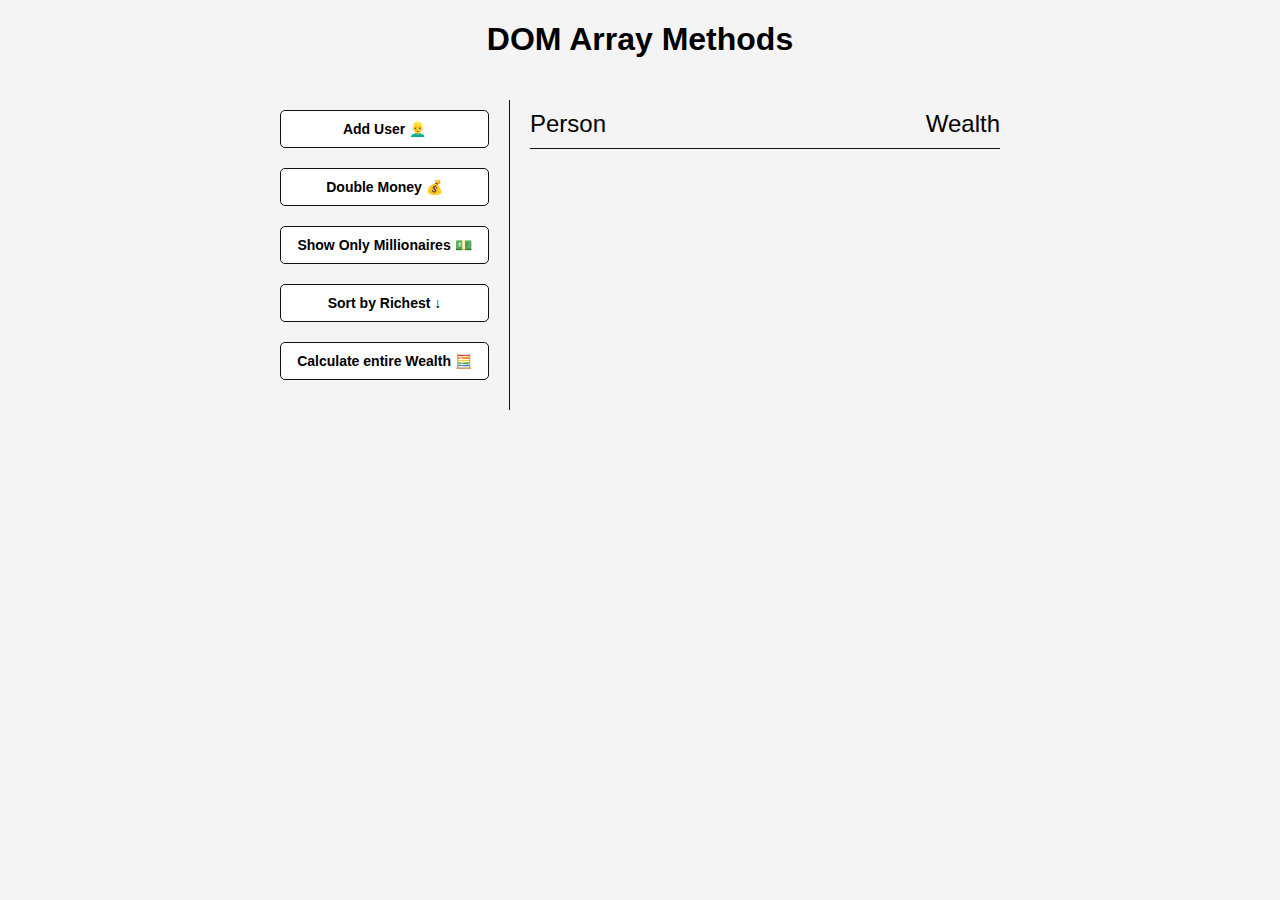
<file: DOM_Array_Methods/index.html>
<!DOCTYPE html>
<html lang="en">
<head>
    <meta charset="UTF-8">
    <meta name="viewport" content="width=device-width, initial-scale=1.0">
    <title>Dom Array methods</title>

    <link rel="stylesheet" href="style.css">
</head>
<body>

    <h1>DOM Array Methods</h1>

    <div class="container">

        <aside>

            <button id="add-user">Add User 👱‍♂️</button>
            <button id="double">Double Money 💰</button>
            <button id="show-millionaires">Show Only Millionaires 💵</button>
            <button id="sort">Sort by Richest ↓</button>
            <button id="calc-wealth">Calculate entire Wealth 🧮</button>

        </aside>

        <main id="main">

            <h2><strong>Person</strong>Wealth</h2>
        </main>
    </div>
    
    <script src="script.js"></script>
</body>
</html>
</file>
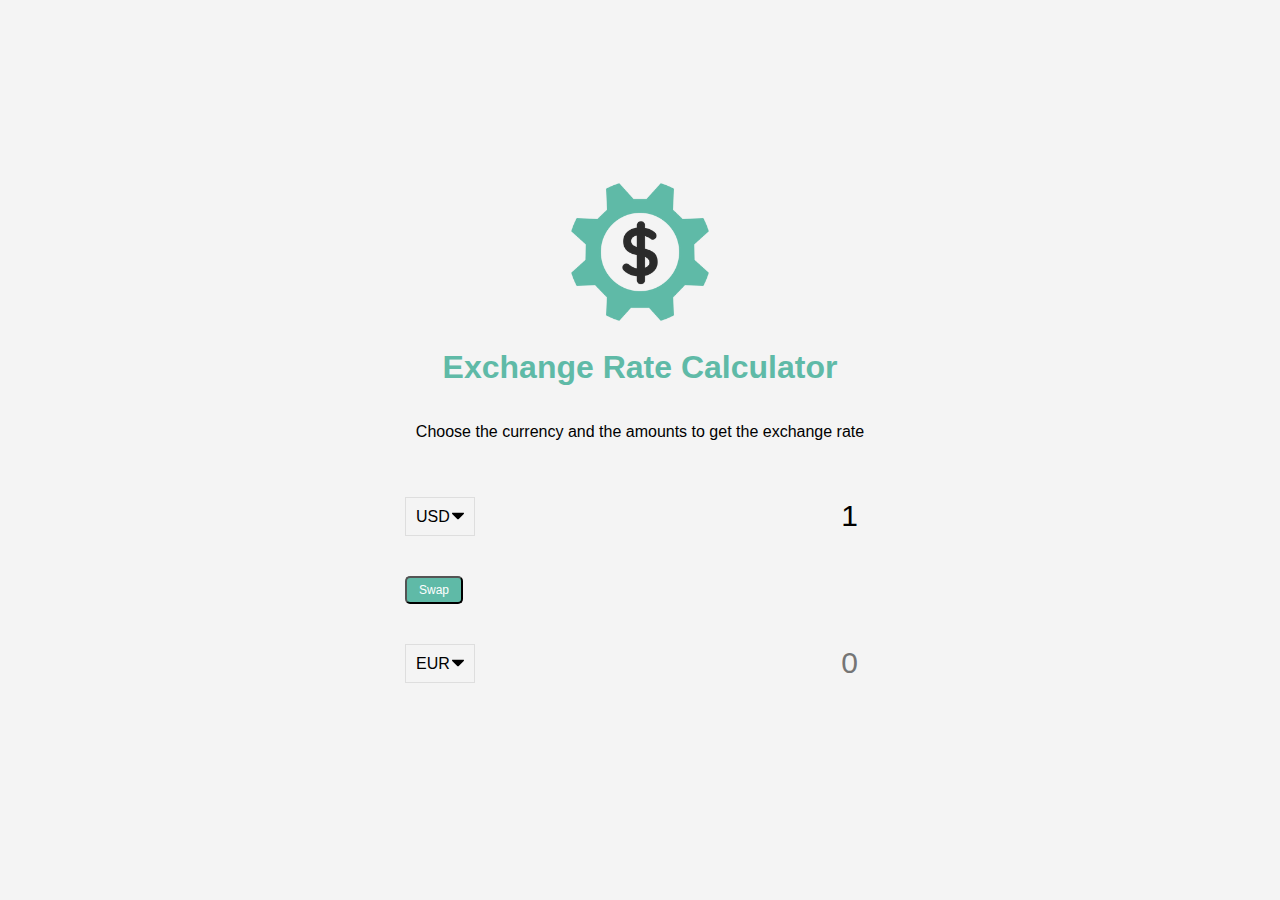
<file: exchange_calculator/index.html>
<!DOCTYPE html>
<html lang="en">
<head>
    <meta charset="UTF-8">
    <meta name="viewport" content="width=device-width, initial-scale=1.0">
    <title>Exchange Rate Calculator</title>
    <link rel="stylesheet" href="style.css">
</head>
<body>

    <img src="img/money.png" alt="" class="money-img">
    <h1>Exchange Rate Calculator</h1>
    <p>Choose the currency and the amounts to get the exchange rate</p>

    <div class="container">

        <div class="currency">

            <select id="currency-one">

                <option value="AED">AED</option>
                <option value="ARS">ARS</option>
                <option value="AUD">AUD</option>
                <option value="BGN">BGN</option>
                <option value="BRL">BRL</option>
                <option value="BSD">BSD</option>
                <option value="CAD">CAD</option>
                <option value="CHF">CHF</option>
                <option value="CLP">CLP</option>
                <option value="CNY">CNY</option>
                <option value="COP">COP</option>
                <option value="CZK">CZK</option>
                <option value="DKK">DKK</option>
                <option value="DOP">DOP</option>
                <option value="EGP">EGP</option>
                <option value="EUR">EUR</option>
                <option value="FJD">FJD</option>
                <option value="GBP">GBP</option>
                <option value="GTQ">GTQ</option>
                <option value="HKD">HKD</option>
                <option value="HRK">HRK</option>
                <option value="HUF">HUF</option>
                <option value="IDR">IDR</option>
                <option value="ILS">ILS</option>
                <option value="INR">INR</option>
                <option value="ISK">ISK</option>
                <option value="JPY">JPY</option>
                <option value="KRW">KRW</option>
                <option value="KZT">KZT</option>
                <option value="MXN">MXN</option>
                <option value="MYR">MYR</option>
                <option value="NOK">NOK</option>
                <option value="NZD">NZD</option>
                <option value="PAB">PAB</option>
                <option value="PEN">PEN</option>
                <option value="PHP">PHP</option>
                <option value="PKR">PKR</option>
                <option value="PLN">PLN</option>
                <option value="PYG">PYG</option>
                <option value="RON">RON</option>
                <option value="RUB">RUB</option>
                <option value="SAR">SAR</option>
                <option value="SEK">SEK</option>
                <option value="SGD">SGD</option>
                <option value="THB">THB</option>
                <option value="TRY">TRY</option>
                <option value="TWD">TWD</option>
                <option value="UAH">UAH</option>
                <option value="USD" selected>USD</option>
                <option value="UYU">UYU</option>
                <option value="VND">VND</option>
                <option value="ZAR">ZAR</option>


            </select>

            <input type="number" id="amount-one" placeholder="0" value="1" />
        </div>

        <div class="swap-rate-container">

            <button class="btn" id="swap">
                Swap
            </button>

            <div class="rate" id="rate"></div>
         
        </div>

        <div class="currency">

            <select id="currency-two">

                <option value="AED">AED</option>
                <option value="ARS">ARS</option>
                <option value="AUD">AUD</option>
                <option value="BGN">BGN</option>
                <option value="BRL">BRL</option>
                <option value="BSD">BSD</option>
                <option value="CAD">CAD</option>
                <option value="CHF">CHF</option>
                <option value="CLP">CLP</option>
                <option value="CNY">CNY</option>
                <option value="COP">COP</option>
                <option value="CZK">CZK</option>
                <option value="DKK">DKK</option>
                <option value="DOP">DOP</option>
                <option value="EGP">EGP</option>
                <option value="EUR"selected>EUR</option>
                <option value="FJD">FJD</option>
                <option value="GBP">GBP</option>
                <option value="GTQ">GTQ</option>
                <option value="HKD">HKD</option>
                <option value="HRK">HRK</option>
                <option value="HUF">HUF</option>
                <option value="IDR">IDR</option>
                <option value="ILS">ILS</option>
                <option value="INR">INR</option>
                <option value="ISK">ISK</option>
                <option value="JPY">JPY</option>
                <option value="KRW">KRW</option>
                <option value="KZT">KZT</option>
                <option value="MXN">MXN</option>
                <option value="MYR">MYR</option>
                <option value="NOK">NOK</option>
                <option value="NZD">NZD</option>
                <option value="PAB">PAB</option>
                <option value="PEN">PEN</option>
                <option value="PHP">PHP</option>
                <option value="PKR">PKR</option>
                <option value="PLN">PLN</option>
                <option value="PYG">PYG</option>
                <option value="RON">RON</option>
                <option value="RUB">RUB</option>
                <option value="SAR">SAR</option>
                <option value="SEK">SEK</option>
                <option value="SGD">SGD</option>
                <option value="THB">THB</option>
                <option value="TRY">TRY</option>
                <option value="TWD">TWD</option>
                <option value="UAH">UAH</option>
                <option value="USD">USD</option>
                <option value="UYU">UYU</option>
                <option value="VND">VND</option>
                <option value="ZAR">ZAR</option>


            </select>

            <input type="number" id="amount-two" step=".01" placeholder="0" />
        </div>
    </div>

    <script src="script.js"></script>
    
</body>
</html>
</file>
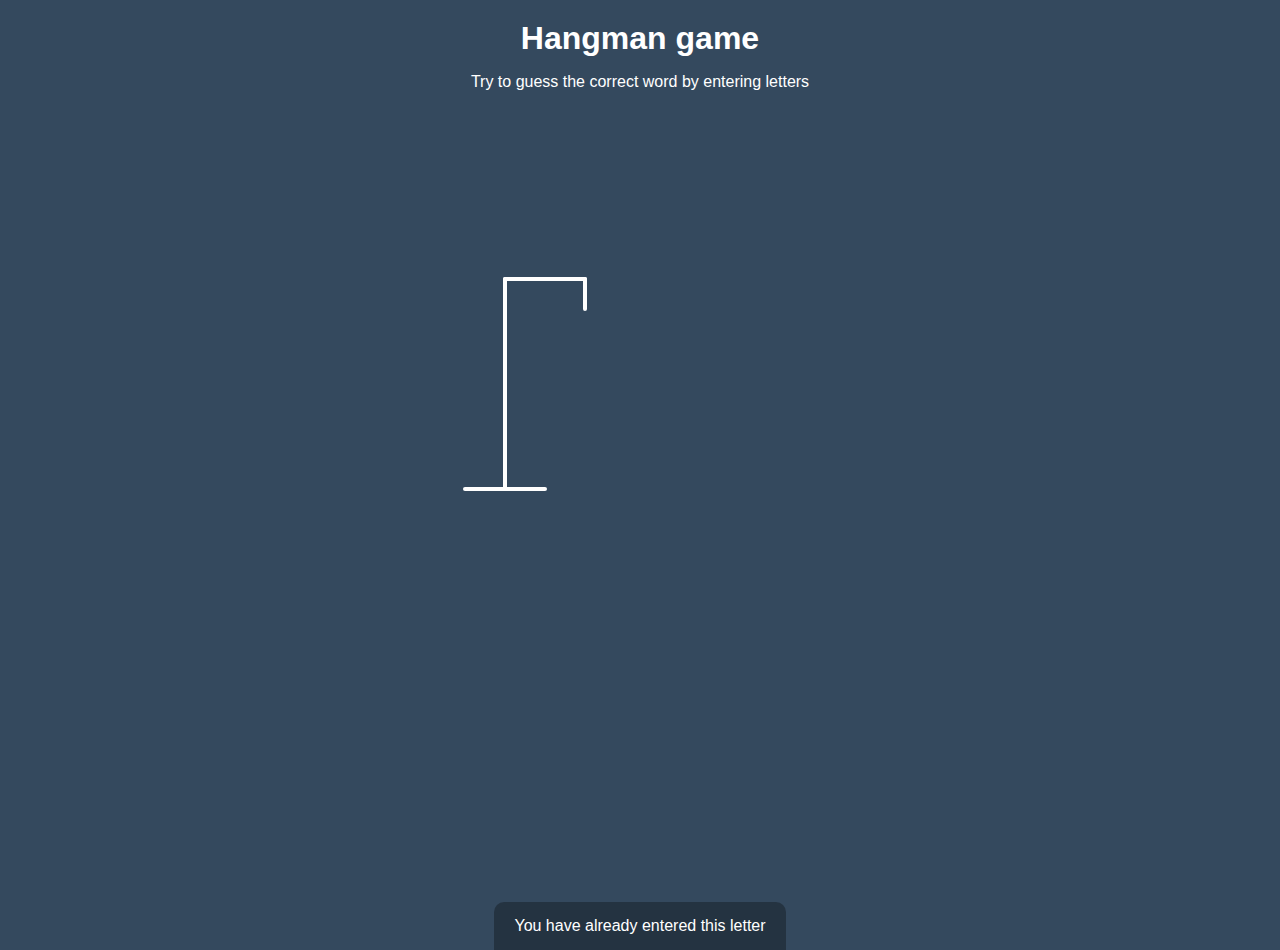
<file: hangman_game/index.html>
<!DOCTYPE html>
<html lang="en">
<head>
    <meta charset="UTF-8">
    <meta name="viewport" content="width=device-width, initial-scale=1.0">
    <title>Hangman Game</title>
    <link rel="stylesheet" href="style.css">
</head>
<body>

    <h1>Hangman game</h1>

    <p>Try to guess the correct word by entering letters</p>

    <div class="game-container">

        <svg height="250" width="200" class="figure-container">

            <!-- Rod -->
            <line x1="60" y1="20" x2="140" y2="20" />
            <line x1="140" y1="20" x2="140" y2="50" />
            <line x1="60" y1="20" x2="60" y2="230" />
            <line x1="20" y1="230" x2="100" y2="230" />
    
            <!-- Head -->
            <circle cx="140" cy="70" r="20" class="figure-part" />
            <!-- Body -->
            <line x1="140" y1="90" x2="140" y2="150" class="figure-part" />
            <!-- Arms -->
            <line x1="140" y1="120" x2="120" y2="100" class="figure-part" />
            <line x1="140" y1="120" x2="160" y2="100" class="figure-part" />
            <!-- Legs -->
            <line x1="140" y1="150" x2="120" y2="180" class="figure-part" />
            <line x1="140" y1="150" x2="160" y2="180" class="figure-part" />

        </svg>

        <div class="wrong-letters-container">
            <div id="wrong-letters"></div>
          </div>
    
          <div class="word" id="word"></div>
        </div>
    

    </div>


    <!-- Container for final message -->
    <div class="popup-container" id="popup-container">
      <div class="popup">
        <h2 id="final-message"></h2>
        <h3 id="final-message-reveal-word"></h3>
        <button id="play-button">Play Again</button>
      </div>
    </div>

    <!-- Notification -->
    <div class="notification-container" id="notification-container">
      <p>You have already entered this letter</p>
    </div>

    <script src="script.js"></script>
    
</body>
</html>
</file>
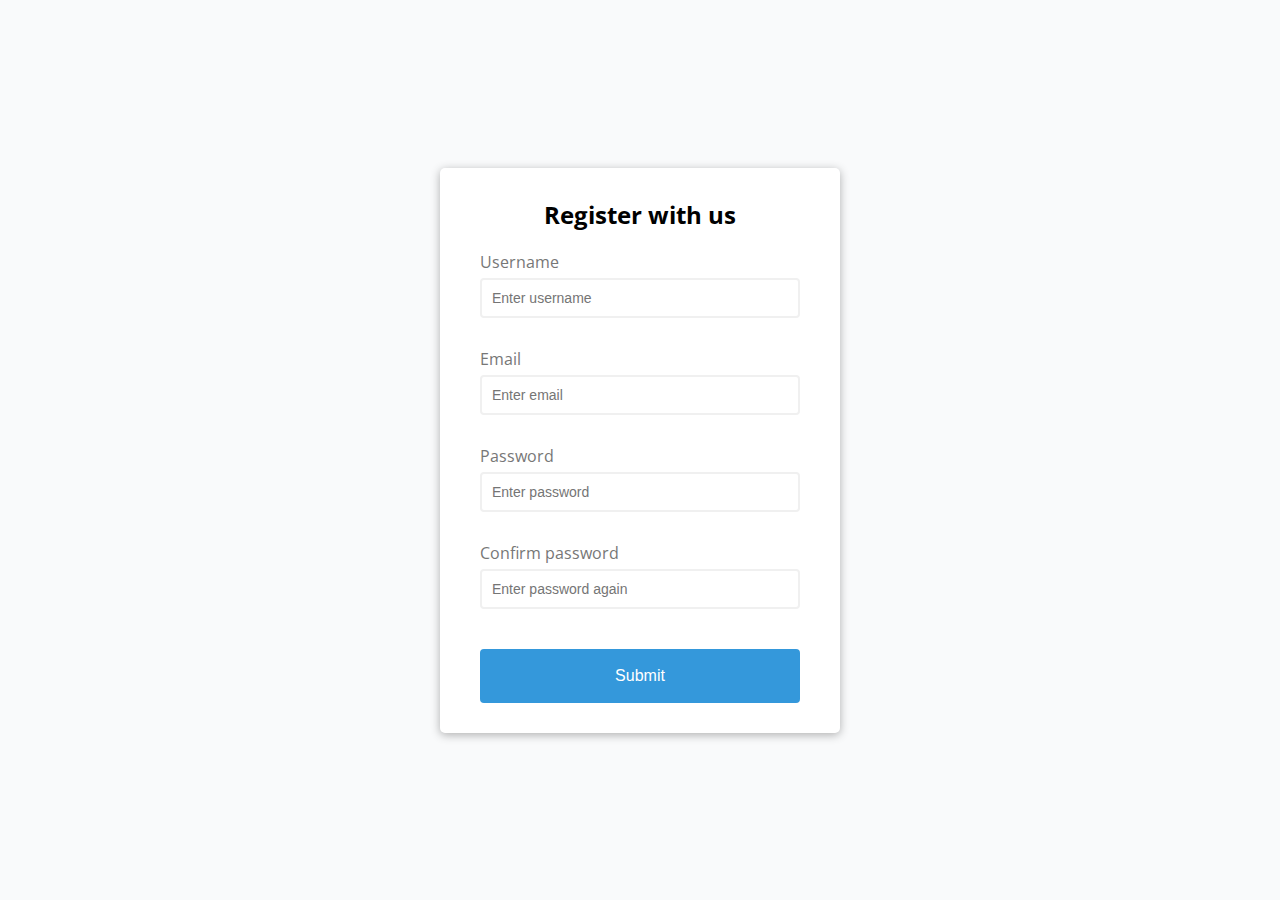
<file: Intro_Project/index.html>
<!DOCTYPE html>
<html lang="en">
<head>
    <meta charset="UTF-8">
    <meta name="viewport" content="width=device-width, initial-scale=1.0">
    <title>Form validator</title>
    <link rel="stylesheet" href="style.css">
</head>
<body>

    <div class="container">

        <form id="form" class="form">

            <h2>Register with us</h2>

            <div class="form-control">

                <label for="username">Username</label>
                <input type="text" id="username" placeholder="Enter username">
                <small>Error message</small>
            </div>

            <div class="form-control">

                <label for="email">Email</label>
                <input type="text" id="email" placeholder="Enter email">
                <small>Error message</small>
            </div>

            <div class="form-control">

                <label for="password">Password</label>
                <input type="password" id="password" placeholder="Enter password">
                <small>Error message</small>
            </div>

            <div class="form-control">

                <label for="password2">Confirm password</label>
                <input type="password" id="password2" placeholder="Enter password again">
                <small>Error message</small>
            </div>

            <button type="submit">Submit</button>
        </form>
    </div>


    <script src="script.js"></script>
    
</body>
</html>
</file>
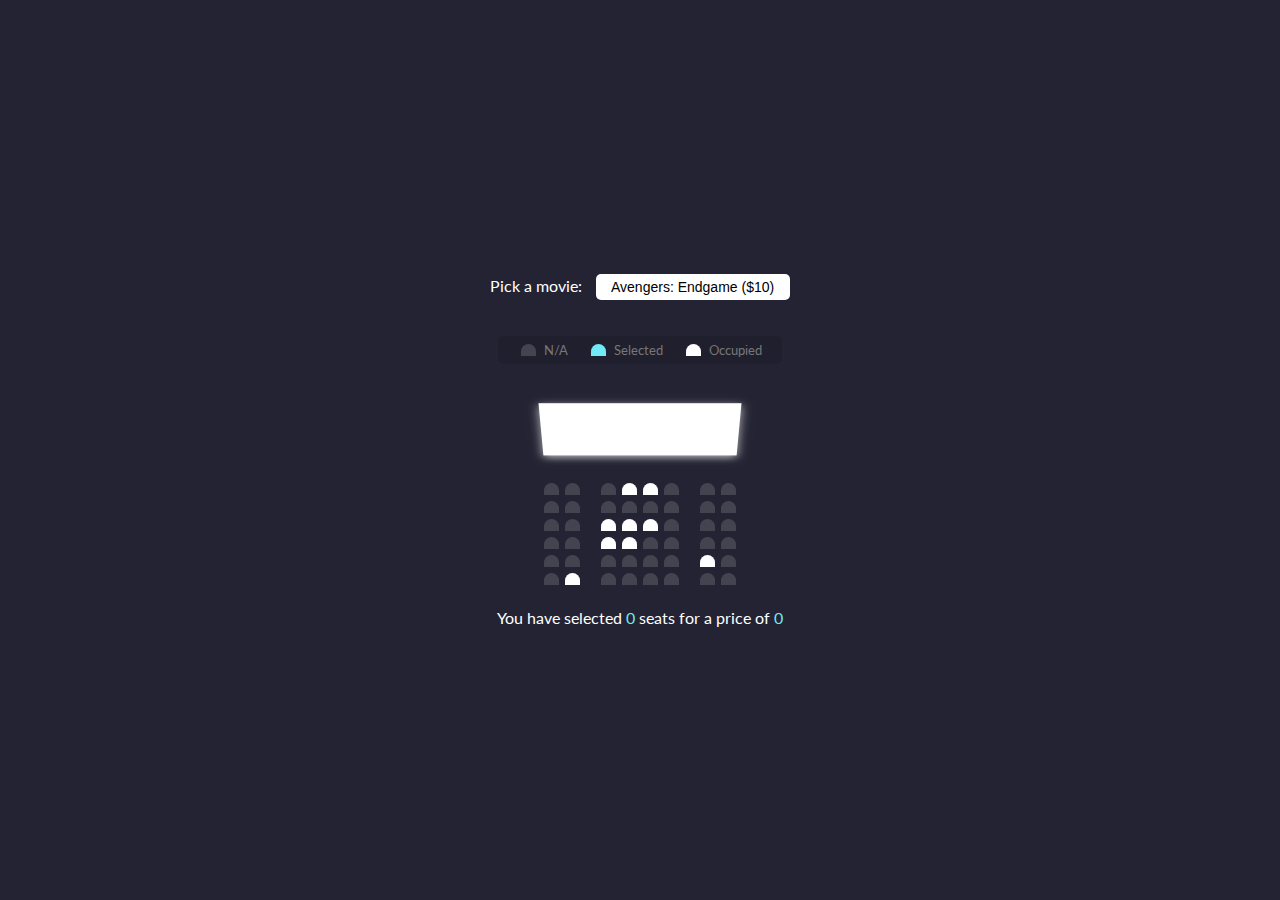
<file: movie_booking/index.html>
<!DOCTYPE html>
<html lang="en">
<head>
    <meta charset="UTF-8">
    <meta name="viewport" content="width=device-width, initial-scale=1.0">
    <title>Cinema booking</title>
    <link rel="stylesheet" href="style.css">
</head>
<body>

    <div class="movie-container">

        <label>Pick a movie:</label>
        <select id="movie">

            <option value="10">Avengers: Endgame ($10)</option>
            <option value="12">Joker ($12)</option>
            <option value="8">Toy Story 4 ($8)</option>
            <option value="9">The Lion King ($9)</option>

        </select>
    </div>

    <ul class="showcase">
        <li>
            <div class="seat"></div>
            <small>N/A</small>
        </li>
        <li>
            <div class="seat selected"></div>
            <small>Selected</small>
        </li>
        <li>
            <div class="seat occupied"></div>
            <small>Occupied</small>
        </li>
    </ul>

    <div class="container">

        <div class="screen"></div>

        <div class="row">

            <div class="seat"></div>
            <div class="seat"></div>
            <div class="seat"></div>
            <div class="seat occupied"></div>
            <div class="seat occupied"></div>
            <div class="seat"></div>
            <div class="seat"></div>
            <div class="seat"></div>
        </div>
        <div class="row">

            <div class="seat"></div>
            <div class="seat"></div>
            <div class="seat"></div>
            <div class="seat"></div>
            <div class="seat"></div>
            <div class="seat"></div>
            <div class="seat"></div>
            <div class="seat"></div>
        </div>
        <div class="row">

            <div class="seat"></div>
            <div class="seat"></div>
            <div class="seat occupied"></div>
            <div class="seat occupied"></div>
            <div class="seat occupied"></div>
            <div class="seat"></div>
            <div class="seat"></div>
            <div class="seat"></div>
        </div>
        <div class="row">

            <div class="seat"></div>
            <div class="seat"></div>
            <div class="seat occupied"></div>
            <div class="seat occupied"></div>
            <div class="seat"></div>
            <div class="seat"></div>
            <div class="seat"></div>
            <div class="seat"></div>
        </div>
        <div class="row">

            <div class="seat"></div>
            <div class="seat"></div>
            <div class="seat"></div>
            <div class="seat"></div>
            <div class="seat"></div>
            <div class="seat"></div>
            <div class="seat occupied"></div>
            <div class="seat"></div>
        </div>
        <div class="row">

            <div class="seat"></div>
            <div class="seat occupied"></div>
            <div class="seat"></div>
            <div class="seat"></div>
            <div class="seat"></div>
            <div class="seat"></div>
            <div class="seat"></div>
            <div class="seat"></div>
        </div>
    </div>

    <p class="text">You have selected <span id="count">0</span> seats for a price of <span id="total">0</span></p>
    

    <script src="script.js"></script>
</body>
</html>
</file>
<file: DOM_Array_Methods/style.css>
* {
    box-sizing: border-box;
}

body {

    background: #f4f4f4;
    font-family: Arial, Helvetica, sans-serif;
    display: flex;
    flex-direction: column;
    align-items: center;
    min-height: 100vh;
    margin: 0;
}

.container {

    display: flex;
    padding: 20px;
    margin: 0 auto;
    max-width: 100%;
    width: 800px;

}

aside {

    padding: 10px 20px;
    width: 250px;
    border-right: 1px solid #111;
}

button {

    background-color: #fff;
    cursor: pointer;
    border: solid 1px #111;
    border-radius: 5px;
    display: block;
    width: 100%;
    padding: 10px;
    margin-bottom: 20px;
    font-weight: bold;
    font-size: 14px;

}

main {

    flex: 1;
    padding: 10px 20px;
}

h2 {

    border-bottom: 1px solid #111;
    padding-bottom: 10px;
    display: flex;
    justify-content: space-between;
    font-weight: 300;
    margin: 0 0 20px;

}

h3 {
    background-color: #fff;
    border-bottom: 1px solid #111;
    padding: 10px;
    display: flex;
    justify-content: space-between;
    font-weight: 300;
    margin: 20px 0 0;

}

.person {

    display: flex;
    justify-content: space-between;
    font-size: 20px;
    margin-bottom: 10px;
}
</file>
<file: exchange_calculator/style.css>
:root {

    --primary-color: #5fbaa7;

}

* {

    box-sizing: border-box;
}

body {

    background-color: #f4f4f4;
    font-family: Arial, Helvetica, sans-serif;
    display: flex;
    flex-direction: column;
    align-items: center;
    justify-content: center;
    height: 100vh;
    margin: 0;
    padding: 20px;
}

h1 {

    color: var(--primary-color);
}

p {

    text-align: center;
}

.btn {
    color: #fff;
    background: var(--primary-color);
    cursor: pointer;
    border-radius: 5px;
    font-size: 12px;
    padding: 5px 12px;
}

.money-img {

    width: 150px;
}

.currency {

    padding: 40px 0;
    display: flex;
    align-items: center;
    justify-content: space-between;
}

.currency select {

    padding: 10px 20px 10px 10px;
    -moz-appearance: none;
    -webkit-appearance: none;
    appearance: none;
    border: 1px solid #dedede;
    font-size: 16px;
    background: transparent;
    background-image: url('data:image/svg+xml;charset=US-ASCII,%3Csvg%20xmlns%3D%22http%3A%2F%2Fwww.w3.org%2F2000%2Fsvg%22%20width%3D%22292.4%22%20height%3D%22292.4%22%3E%3Cpath%20fill%3D%22%20000002%22%20d%3D%22M287%2069.4a17.6%2017.6%200%200%200-13-5.4H18.4c-5%200-9.3%201.8-12.9%205.4A17.6%2017.6%200%200%200%200%2082.2c0%205%201.8%209.3%205.4%2012.9l128%20127.9c3.6%203.6%207.8%205.4%2012.8%205.4s9.2-1.8%2012.8-5.4L287%2095c3.5-3.5%205.4-7.8%205.4-12.8%200-5-1.9-9.2-5.5-12.8z%22%2F%3E%3C%2Fsvg%3E');
    background-position: right 10px top 50%, 0, 0;
    background-size: 12px auto, 100%;
    background-repeat: no-repeat;
    margin-right: 10px;


}

.currency input {

    border: 0;
    background: transparent;
    font-size: 30px;
    text-align: right;

}

.swap-rate-container {

    display: flex;
    align-items: center;
    justify-content: space-between;
}

.rate {

    color: var(--primary-color);
    font-size: 14px;
    padding: 0 10px;
}

select:focus, input:focus, button:focus {

    outline: 0;
}

@media(max-width: 600px){

    .currency input {

        width: 200px;
    }
}
</file>
<file: hangman_game/style.css>
* {
    box-sizing: border-box;
}

body {

    background-color: #34495e;
    color: #fff;
    font-family: Arial, Helvetica, sans-serif;
    display: flex;
    flex-direction: column;
    align-items: center;
    margin: 0;
    height: 80vh;
    overflow: hidden;

}

h1 {

    margin: 20px 0 0;
}

.game-container {
    padding: 20px 30px;
    position: relative;
    margin: auto;
    height: 350px;
    width: 450px;
}

.figure-container {

    fill: transparent;
    stroke: #fff;
    stroke-width: 4px;
    stroke-linecap: round;
}

.figure-part {
    
    display: none;
}

.wrong-letters-container {
    position: absolute;
    top: 20px;
    right: 20px;
    display: flex;
    flex-direction: column;
    text-align: right;
}
  
.wrong-letters-container p {
    margin: 0 0 5px;
}
  
.wrong-letters-container span {
    font-size: 24px;
}
  
.word {
    display: flex;
    position: absolute;
    bottom: 10px;
    left: 50%;
    transform: translateX(-50%);
}

.letter {
    border-bottom: 3px solid #2980b9;
    display: inline-flex;
    font-size: 30px;
    align-items: center;
    justify-content: center;
    margin: 0 3px;
    height: 50px;
    width: 20px;
  }
  
  .popup-container {
    background-color: rgba(0, 0, 0, 0.3);
    position: fixed;
    top: 0;
    bottom: 0;
    left: 0;
    right: 0;
    /* display: flex; */
    display: none;
    align-items: center;
    justify-content: center;
  }
  
  .popup {
    background: #2980b9;
    border-radius: 5px;
    box-shadow: 0 15px 10px 3px rgba(0, 0, 0, 0.1);
    padding: 20px;
    text-align: center;
  }
  
  .popup button {
    cursor: pointer;
    background-color: #fff;
    color: #2980b9;
    border: 0;
    margin-top: 20px;
    padding: 12px 20px;
    font-size: 16px;
  }
  
  .popup button:active {
    transform: scale(0.98);
  }
  
  .popup button:focus {
    outline: 0;
  }
  
  .notification-container {
    background-color: rgba(0, 0, 0, 0.3);
    border-radius: 10px 10px 0 0;
    padding: 15px 20px;
    position: absolute;
    bottom: -50px;
    transition: transform 0.3s ease-in-out;
  }
  
  .notification-container p {
    margin: 0;
  }
  
  .notification-container.show {
    transform: translateY(-50px);
  }
</file>
<file: Intro_Project/style.css>
@import url('https://fonts.googleapis.com/css2?family=Open+Sans&display=swap');

:root {

    --success-color: #2ecc71;
    --error-color: #e74c3c;
}

* {
    box-sizing: border-box;
}

body {

    background-color: #f9fafb;
    font-family: 'Open Sans', sans-serif;
    display: flex;
    align-items: center;
    justify-content: center;
    min-height: 100vh;
    margin: 0;
}

.container {

    background-color: #fff;
    border-radius: 5px;
    box-shadow: 0 2px 10px rgba(0, 0, 0, 0.3);
    width: 400px;
}

h2{
    text-align: center;
    margin: 0 0 20px;

}

.form {

    padding: 30px 40px;
}

.form-control {

    margin-bottom: 10px;
    padding-bottom: 20px;
    position: relative;
}

.form-control label {
    color: #777;
    display: block;
    margin-bottom: 5px;
}

.form-control input {
    border: 2px solid #f0f0f0;
    border-radius: 4px;
    display: block;
    width: 100%;
    padding: 10px;
    font-size: 14px;
}

.form-control input:focus {
    outline: 0;
    border-color: #777;

}

.form-control.success input{

    border-color: var(--success-color);
}

.form-control.error input{

    border-color: var(--error-color);

}

.form-control small {

    color: var(--error-color);
    position: absolute;
    bottom: 0;
    left: 0;
    visibility: hidden;
}

.form-control.error small {
    visibility: visible;
}

.form button {

    cursor: pointer;
    background-color: #3498db;
    border: 2px solid #3498db;
    border-radius: 4px;
    color: #fff;
    display: block;
    font-size: 16px;
    padding: 16px;
    margin-top: 20px;
    width: 100%;

}
</file>
<file: movie_booking/style.css>
@import url('https://fonts.googleapis.com/css2?family=Lato&display=swap');

* {

    box-sizing: border-box;

}

body {

    background-color: #242333;
    color: #fff;
    display: flex;
    flex-direction: column;
    align-items: center;
    justify-content: center;
    height: 100vh;
    font-family: 'Lato', sans-serif;
    margin: 0;
}

.movie-container {

    margin: 20px 0;

}

.movie-container select {

    background-color: #fff;
    border: 0;
    border-radius: 5px;
    font-size: 14px;
    margin-left: 10px;
    padding: 5px 15px 5px 15px;
    -moz-appearance: none;
    -webkit-appearance: none;
    appearance: none;
}

.container {

    perspective: 1000px;
}

.seat {

    background-color: #444451;
    height: 12px;
    width: 15px;
    margin: 3px;
    border-top-left-radius: 10px;
    border-top-right-radius: 10px;

}

.seat.selected {
    background-color: #6feaf6;

}

.seat.occupied {
    background-color: #fff;

}

.seat:nth-of-type(2) {
    margin-right: 18px;

}

.seat:nth-last-of-type(2) {
    margin-left: 18px;

}

.seat:not(.occupied):hover {

    cursor: pointer;
    transform: scale(1.2);
}

.showcase .seat:not(.occupied):hover {

    cursor: default;
    transform: scale(1);
}

.showcase {

    background-color: rgba(0, 0, 0, 0.1);
    padding: 5px 10px;
    border-radius: 5px;
    color: #777;
    list-style-type: none;
    display: flex;
    justify-content: space-between;
}

.showcase li {

    display: flex;
    align-items: center;
    justify-content: center;
    margin: 0 10px;
}

.showcase li small {

    margin-left: 5px;
}
.row {

    display: flex;
}

.screen {

    background-color: #fff;
    height: 70px;
    width: 100%;
    margin: 15px 0;
    transform: rotateX(-45deg);
    box-shadow: 0 3px 10px rgba(255, 255, 255, 0.7);

}

p.text {
    margin: 20px 0;
}

p.text span {

    color: #6feaf6;
}
</file>
